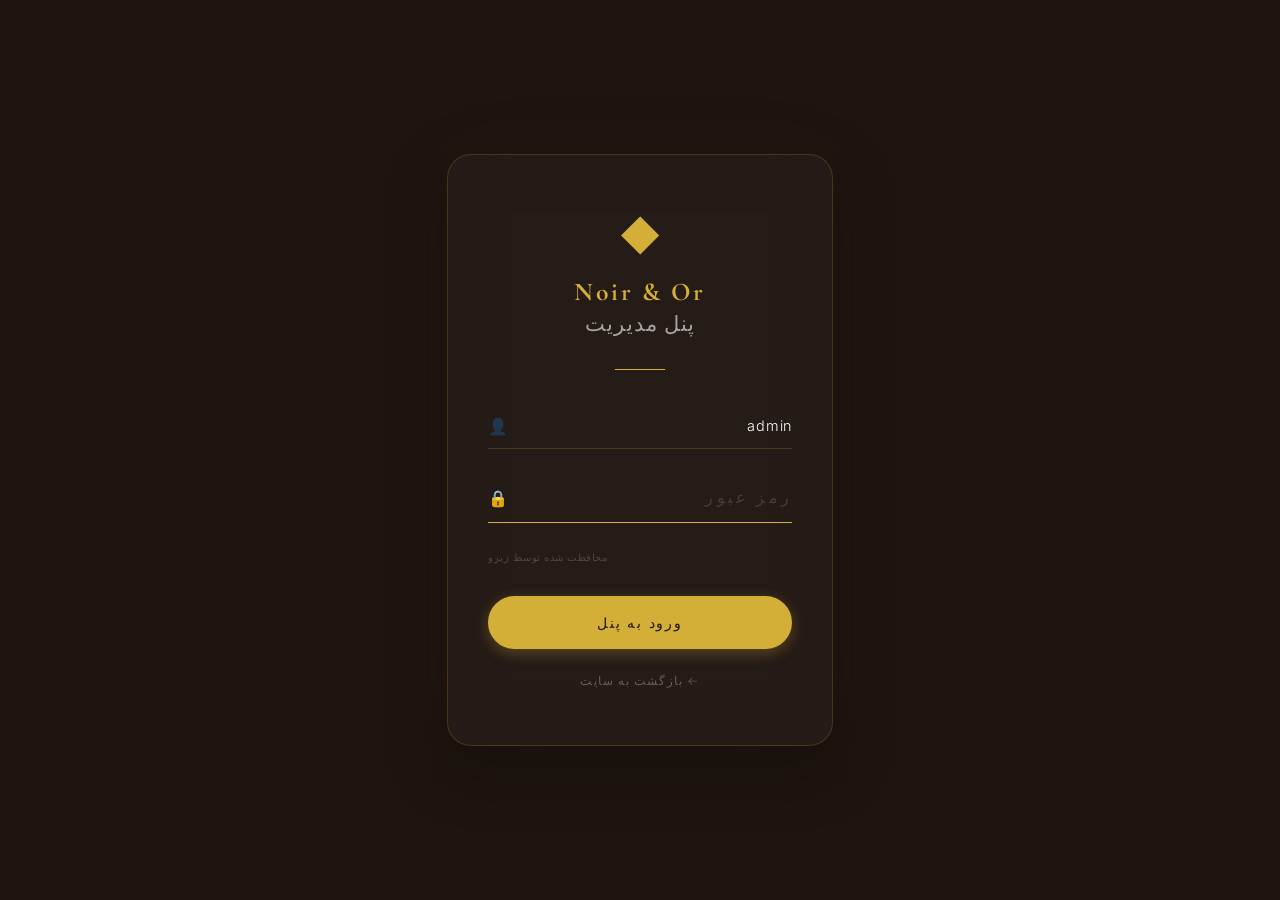
<file: dashboard.html>
<!DOCTYPE html>
<html lang="fa" dir="rtl">
<head>
  <meta charset="UTF-8">
  <meta name="viewport" content="width=device-width, initial-scale=1.0">
  <title>پنل مدیریت — NOIR & OR</title>
  <link rel="preconnect" href="https://fonts.googleapis.com">
  <link rel="preconnect" href="https://fonts.gstatic.com" crossorigin>
  <link href="https://fonts.googleapis.com/css2?family=Cormorant+Garamond:ital,wght@0,400;0,500;0,600;0,700;1,400;1,500;1,600&family=Inter:wght@200;300;400;500;600;700&display=swap" rel="stylesheet">
  <style>
    /* ============ RESET & ROOT ============ */
    *,
    *::before,
    *::after {
      margin: 0;
      padding: 0;
      box-sizing: border-box;
    }

    :root {
      --burgundy: #4A0E17;
      --burgundy-dark: #2C080E;
      --espresso: #1E1410;
      --espresso-light: #2A1F1A;
      --white: #FFFFFF;
      --gold: #D4AF37;
      --gold-dark: #B8941F;
      --gold-light: rgba(212, 175, 55, 0.1);
      --gold-glow: rgba(212, 175, 55, 0.4);
      --serif: 'Cormorant Garamond', 'Playfair Display', Georgia, 'Times New Roman', serif;
      --sans: 'Inter', 'Helvetica Neue', 'Segoe UI', Arial, sans-serif;
      --transition-slow: 0.8s cubic-bezier(0.25, 0.1, 0.25, 1);
      --transition-medium: 0.5s cubic-bezier(0.25, 0.1, 0.25, 1);
      --transition-fast: 0.3s cubic-bezier(0.25, 0.1, 0.25, 1);
      --sidebar-width: 260px;
    }

    html {
      scroll-behavior: smooth;
      font-size: 16px;
      -webkit-font-smoothing: antialiased;
    }

    body {
      font-family: var(--sans);
      font-weight: 300;
      background: #0F0A07;
      color: var(--white);
      display: flex;
      min-height: 100vh;
    }

    /* ============ SIDEBAR ============ */
    .sidebar {
      width: var(--sidebar-width);
      background: rgba(20, 12, 8, 0.95);
      border-left: 1px solid rgba(212, 175, 55, 0.15);
      padding: 2rem 1.5rem;
      position: fixed;
      top: 0;
      right: 0;
      bottom: 0;
      z-index: 100;
      display: flex;
      flex-direction: column;
      overflow-y: auto;
    }

    .sidebar-brand {
      text-align: center;
      margin-bottom: 2.5rem;
      padding-bottom: 1.5rem;
      border-bottom: 1px solid rgba(212, 175, 55, 0.1);
    }

    .sidebar-logo {
      font-family: var(--serif);
      font-size: 1.3rem;
      font-weight: 700;
      color: var(--gold);
      letter-spacing: 0.1em;
    }

    .sidebar-subtitle {
      font-family: var(--sans);
      font-weight: 300;
      font-size: 0.65rem;
      color: rgba(255,255,255,0.3);
      margin-top: 0.3rem;
      letter-spacing: 0.1em;
    }

    .sidebar-nav {
      list-style: none;
      flex: 1;
    }

    .sidebar-nav li {
      margin-bottom: 0.3rem;
    }

    .sidebar-nav a {
      display: flex;
      align-items: center;
      gap: 0.8rem;
      padding: 0.8rem 1rem;
      font-family: var(--sans);
      font-weight: 300;
      font-size: 0.8rem;
      color: rgba(255,255,255,0.5);
      text-decoration: none;
      border-radius: 0.6rem;
      transition: all var(--transition-fast);
      letter-spacing: 0.05em;
    }

    .sidebar-nav a:hover {
      background: rgba(212, 175, 55, 0.05);
      color: var(--gold);
    }

    .sidebar-nav a.active {
      background: rgba(212, 175, 55, 0.08);
      color: var(--gold);
      border: 1px solid rgba(212, 175, 55, 0.2);
    }

    .nav-icon {
      font-size: 1rem;
      width: 24px;
      text-align: center;
    }

    .sidebar-footer {
      padding-top: 1.5rem;
      border-top: 1px solid rgba(212, 175, 55, 0.1);
    }

    .logout-btn {
      display: flex;
      align-items: center;
      justify-content: center;
      gap: 0.5rem;
      width: 100%;
      padding: 0.8rem;
      font-family: var(--sans);
      font-weight: 400;
      font-size: 0.8rem;
      color: #FCA5A5;
      background: rgba(220, 38, 38, 0.1);
      border: 1px solid rgba(220, 38, 38, 0.2);
      border-radius: 0.6rem;
      cursor: pointer;
      text-decoration: none;
      transition: all var(--transition-fast);
      letter-spacing: 0.05em;
    }

    .logout-btn:hover {
      background: rgba(220, 38, 38, 0.2);
      border-color: rgba(220, 38, 38, 0.4);
    }

    /* ============ MAIN CONTENT ============ */
    .main-content {
      flex: 1;
      margin-right: var(--sidebar-width);
      padding: 2rem 3rem;
    }

    /* Top Bar */
    .top-bar {
      display: flex;
      justify-content: space-between;
      align-items: center;
      margin-bottom: 2.5rem;
      flex-wrap: wrap;
      gap: 1rem;
    }

    .page-title {
      font-family: var(--serif);
      font-size: 2rem;
      font-weight: 600;
      color: var(--white);
    }

    .page-breadcrumb {
      font-family: var(--sans);
      font-weight: 300;
      font-size: 0.7rem;
      color: rgba(255,255,255,0.3);
      letter-spacing: 0.1em;
    }

    .page-breadcrumb span {
      color: var(--gold);
    }

    .top-actions {
      display: flex;
      gap: 1rem;
      align-items: center;
    }

    .notification-btn {
      width: 42px;
      height: 42px;
      display: flex;
      align-items: center;
      justify-content: center;
      background: rgba(255,255,255,0.03);
      border: 1px solid rgba(212, 175, 55, 0.15);
      border-radius: 50%;
      cursor: pointer;
      font-size: 1.1rem;
      transition: all var(--transition-fast);
      position: relative;
    }

    .notification-btn:hover {
      border-color: var(--gold);
      background: rgba(212, 175, 55, 0.05);
    }

    .notification-dot {
      position: absolute;
      top: 8px;
      left: 8px;
      width: 8px;
      height: 8px;
      background: #EF4444;
      border-radius: 50%;
      border: 2px solid #0F0A07;
    }

    /* Stats Grid */
    .stats-grid {
      display: grid;
      grid-template-columns: repeat(4, 1fr);
      gap: 1.5rem;
      margin-bottom: 2.5rem;
    }

    .stat-card {
      background: rgba(255,255,255,0.02);
      border: 1px solid rgba(212, 175, 55, 0.1);
      border-radius: 1rem;
      padding: 1.5rem;
      transition: all var(--transition-medium);
    }

    .stat-card:hover {
      border-color: rgba(212, 175, 55, 0.3);
      box-shadow: 0 0 30px rgba(212, 175, 55, 0.05);
      transform: translateY(-2px);
    }

    .stat-header {
      display: flex;
      justify-content: space-between;
      align-items: center;
      margin-bottom: 1rem;
    }

    .stat-icon {
      width: 40px;
      height: 40px;
      display: flex;
      align-items: center;
      justify-content: center;
      background: rgba(212, 175, 55, 0.08);
      border-radius: 0.6rem;
      font-size: 1.2rem;
    }

    .stat-value {
      font-family: var(--serif);
      font-size: 2rem;
      font-weight: 700;
      color: var(--white);
    }

    .stat-label {
      font-family: var(--sans);
      font-weight: 300;
      font-size: 0.7rem;
      color: rgba(255,255,255,0.4);
      letter-spacing: 0.05em;
    }

    /* Content Grid */
    .content-grid {
      display: grid;
      grid-template-columns: 1fr 1fr;
      gap: 1.5rem;
    }

    .content-card {
      background: rgba(255,255,255,0.02);
      border: 1px solid rgba(212, 175, 55, 0.1);
      border-radius: 1rem;
      padding: 1.5rem;
    }

    .content-card.full-width {
      grid-column: 1 / -1;
    }

    .card-title {
      font-family: var(--serif);
      font-size: 1.3rem;
      font-weight: 600;
      color: var(--white);
      margin-bottom: 1.5rem;
      padding-bottom: 1rem;
      border-bottom: 1px solid rgba(212, 175, 55, 0.1);
    }

    /* User Info */
    .user-info-grid {
      display: grid;
      grid-template-columns: auto 1fr;
      gap: 2rem;
      align-items: start;
    }

    .user-avatar {
      width: 100px;
      height: 100px;
      border-radius: 50%;
      border: 2px solid var(--gold);
      object-fit: cover;
    }

    .user-details {
      display: flex;
      flex-direction: column;
      gap: 1rem;
    }

    .detail-row {
      display: flex;
      justify-content: space-between;
      align-items: center;
      padding: 0.7rem 0;
      border-bottom: 1px solid rgba(255,255,255,0.05);
    }

    .detail-label {
      font-family: var(--sans);
      font-weight: 300;
      font-size: 0.75rem;
      color: rgba(255,255,255,0.4);
      letter-spacing: 0.05em;
    }

    .detail-value {
      font-family: var(--sans);
      font-weight: 400;
      font-size: 0.85rem;
      color: var(--white);
    }

    .detail-value.gold {
      color: var(--gold);
    }

    .status-badge {
      display: inline-block;
      padding: 0.3rem 0.8rem;
      border-radius: 50px;
      font-family: var(--sans);
      font-weight: 400;
      font-size: 0.7rem;
      letter-spacing: 0.05em;
    }

    .status-badge.online {
      background: rgba(34, 197, 94, 0.15);
      color: #4ADE80;
      border: 1px solid rgba(34, 197, 94, 0.3);
    }

    /* Recent Activity */
    .activity-list {
      list-style: none;
    }

    .activity-item {
      display: flex;
      gap: 1rem;
      padding: 1rem 0;
      border-bottom: 1px solid rgba(255,255,255,0.03);
    }

    .activity-dot {
      width: 8px;
      height: 8px;
      border-radius: 50%;
      background: var(--gold);
      margin-top: 0.4rem;
      flex-shrink: 0;
    }

    .activity-text {
      font-family: var(--sans);
      font-weight: 300;
      font-size: 0.8rem;
      color: rgba(255,255,255,0.6);
      line-height: 1.6;
    }

    .activity-time {
      font-family: var(--sans);
      font-weight: 300;
      font-size: 0.65rem;
      color: rgba(255,255,255,0.2);
      display: block;
      margin-top: 0.2rem;
    }

    /* Quick Actions */
    .action-buttons {
      display: grid;
      grid-template-columns: 1fr 1fr;
      gap: 0.8rem;
    }

    .action-btn {
      padding: 0.9rem;
      font-family: var(--sans);
      font-weight: 300;
      font-size: 0.75rem;
      color: var(--white);
      background: rgba(255,255,255,0.03);
      border: 1px solid rgba(212, 175, 55, 0.15);
      border-radius: 0.6rem;
      cursor: pointer;
      transition: all var(--transition-fast);
      letter-spacing: 0.05em;
      text-align: center;
    }

    .action-btn:hover {
      border-color: var(--gold);
      background: rgba(212, 175, 55, 0.05);
    }

    .action-btn.primary {
      background: var(--burgundy);
      border-color: var(--burgundy);
    }

    .action-btn.primary:hover {
      background: var(--burgundy-dark);
    }

    /* ============ RESPONSIVE ============ */
    @media (max-width: 1000px) {
      .stats-grid {
        grid-template-columns: 1fr 1fr;
      }
      
      .content-grid {
        grid-template-columns: 1fr;
      }

      .user-info-grid {
        grid-template-columns: 1fr;
        text-align: center;
      }

      .user-avatar {
        margin: 0 auto;
      }
    }

    @media (max-width: 768px) {
      .sidebar {
        width: 100%;
        height: auto;
        position: relative;
        flex-direction: row;
        flex-wrap: wrap;
        padding: 1rem;
        gap: 0.5rem;
        border-left: none;
        border-bottom: 1px solid rgba(212, 175, 55, 0.15);
      }

      .sidebar-nav {
        display: flex;
        flex-wrap: wrap;
        gap: 0.3rem;
      }

      .sidebar-nav a {
        padding: 0.5rem 0.8rem;
        font-size: 0.7rem;
      }

      .main-content {
        margin-right: 0;
        padding: 1.5rem;
      }

      .stats-grid {
        grid-template-columns: 1fr;
      }
    }
  </style>
</head>
<body>

  <!-- ============ SIDEBAR ============ -->
  <aside class="sidebar">
    <div class="sidebar-brand">
      <div class="sidebar-logo">Noir &amp; Or</div>
      <div class="sidebar-subtitle">پنل مدیریت</div>
    </div>

    <ul class="sidebar-nav">
      <li><a href="#" class="active"><span class="nav-icon">📊</span> داشبورد</a></li>
      <li><a href="#"><span class="nav-icon">📦</span> محصولات</a></li>
      <li><a href="#"><span class="nav-icon">👥</span> کاربران</a></li>
      <li><a href="#"><span class="nav-icon">📋</span> سفارش‌ها</a></li>
      <li><a href="#"><span class="nav-icon">⭐</span> VIP</a></li>
      <li><a href="#"><span class="nav-icon">⚙️</span> تنظیمات</a></li>
    </ul>

    <div class="sidebar-footer">
      <a href="logout.php" class="logout-btn">🚪 خروج از پنل</a>
    </div>
  </aside>

  <!-- ============ MAIN CONTENT ============ -->
  <main class="main-content">
    
    <!-- Top Bar -->
    <div class="top-bar">
      <div>
        <h1 class="page-title">داشبورد</h1>
        <p class="page-breadcrumb">خانه / <span>داشبورد</span></p>
      </div>
      <div class="top-actions">
        <button class="notification-btn" title="اعلان‌ها">
          🔔
          <span class="notification-dot"></span>
        </button>
        <button class="notification-btn" title="تنظیمات">⚙️</button>
      </div>
    </div>

    <!-- Stats Grid -->
    <div class="stats-grid">
      <div class="stat-card">
        <div class="stat-header">
          <span class="stat-icon">📦</span>
        </div>
        <div class="stat-value">۱۲۴</div>
        <div class="stat-label">محصولات فعال</div>
      </div>

      <div class="stat-card">
        <div class="stat-header">
          <span class="stat-icon">👥</span>
        </div>
        <div class="stat-value">۸۵۶</div>
        <div class="stat-label">کاربران ثبت‌نام شده</div>
      </div>

      <div class="stat-card">
        <div class="stat-header">
          <span class="stat-icon">📋</span>
        </div>
        <div class="stat-value">۴۲</div>
        <div class="stat-label">سفارش‌های امروز</div>
      </div>

      <div class="stat-card">
        <div class="stat-header">
          <span class="stat-icon">💰</span>
        </div>
        <div class="stat-value">۱۲۸<span style="font-size: 0.9rem; font-weight: 300;">م</span></div>
        <div class="stat-label">فروش این ماه (تومان)</div>
      </div>
    </div>

    <!-- Content Grid -->
    <div class="content-grid">
      
      <!-- User Info Card -->
      <div class="content-card">
        <h3 class="card-title">👤 اطلاعات کاربر لاگین‌کرده</h3>
        <div class="user-info-grid" id="userInfo">
          <img src="https://ui-avatars.com/api/?name=Admin&background=D4AF37&color=1E1410&size=200&bold=true&font-size=0.4" alt="آواتار" class="user-avatar" id="userAvatar">
          <div class="user-details" id="userDetails">
            <div class="detail-row">
              <span class="detail-label">نام کامل</span>
              <span class="detail-value" id="fullName">—</span>
            </div>
            <div class="detail-row">
              <span class="detail-label">نام کاربری</span>
              <span class="detail-value gold" id="username">—</span>
            </div>
            <div class="detail-row">
              <span class="detail-label">ایمیل</span>
              <span class="detail-value" id="email">—</span>
            </div>
            <div class="detail-row">
              <span class="detail-label">شماره تماس</span>
              <span class="detail-value" id="phone">—</span>
            </div>
            <div class="detail-row">
              <span class="detail-label">نقش</span>
              <span class="detail-value gold" id="role">—</span>
            </div>
            <div class="detail-row">
              <span class="detail-label">تاریخ عضویت</span>
              <span class="detail-value" id="memberSince">—</span>
            </div>
            <div class="detail-row">
              <span class="detail-label">آخرین ورود</span>
              <span class="detail-value" id="lastLogin">—</span>
            </div>
            <div class="detail-row">
              <span class="detail-label">وضعیت</span>
              <span class="status-badge online" id="statusBadge">✅ آنلاین</span>
            </div>
          </div>
        </div>
      </div>

      <!-- Recent Activity -->
      <div class="content-card">
        <h3 class="card-title">📝 فعالیت‌های اخیر</h3>
        <ul class="activity-list">
          <li class="activity-item">
            <span class="activity-dot"></span>
            <div>
              <span class="activity-text">ورود موفق به پنل مدیریت</span>
              <span class="activity-time" id="loginTime">همین الان</span>
            </div>
          </li>
          <li class="activity-item">
            <span class="activity-dot"></span>
            <div>
              <span class="activity-text">بروزرسانی محصول "خاویار بلوگا"</span>
              <span class="activity-time">۲ ساعت پیش</span>
            </div>
          </li>
          <li class="activity-item">
            <span class="activity-dot"></span>
            <div>
              <span class="activity-text">ثبت سفارش جدید #۴۸۲۱</span>
              <span class="activity-time">۵ ساعت پیش</span>
            </div>
          </li>
          <li class="activity-item">
            <span class="activity-dot"></span>
            <div>
              <span class="activity-text">عضویت کاربر جدید در باشگاه VIP</span>
              <span class="activity-time">دیروز</span>
            </div>
          </li>
          <li class="activity-item">
            <span class="activity-dot"></span>
            <div>
              <span class="activity-text">بروزرسانی موجودی انبار</span>
              <span class="activity-time">دیروز</span>
            </div>
          </li>
        </ul>
      </div>

      <!-- Quick Actions -->
      <div class="content-card full-width">
        <h3 class="card-title">⚡ دسترسی سریع</h3>
        <div class="action-buttons">
          <button class="action-btn primary">➕ افزودن محصول جدید</button>
          <button class="action-btn">📋 مشاهده سفارش‌ها</button>
          <button class="action-btn">👥 مدیریت کاربران</button>
          <button class="action-btn">📊 گزارش فروش</button>
        </div>
      </div>

    </div>
  </main>

<script>
  // ============ CHECK AUTH ============
  function checkAuth() {
    const isLoggedIn = sessionStorage.getItem('noir_or_logged_in');
    
    if (!isLoggedIn) {
      // Not logged in - redirect to login
      window.location.href = 'login.html';
      return;
    }
    
    // Get user data from sessionStorage
    const userData = JSON.parse(sessionStorage.getItem('noir_or_user'));
    
    if (userData) {
      document.getElementById('fullName').textContent = userData.full_name;
      document.getElementById('username').textContent = userData.username;
      document.getElementById('email').textContent = userData.email;
      document.getElementById('phone').textContent = userData.phone;
      document.getElementById('role').textContent = userData.role;
      document.getElementById('memberSince').textContent = userData.member_since;
      document.getElementById('lastLogin').textContent = userData.last_login;
      document.getElementById('userAvatar').src = userData.avatar;
      document.getElementById('loginTime').textContent = userData.last_login;
    }
  }

  // ============ LOGOUT ============
  function logout() {
    // Clear session storage
    sessionStorage.removeItem('noir_or_logged_in');
    sessionStorage.removeItem('noir_or_user');
    
    // Redirect to login
    window.location.href = 'login.html?logout=1';
  }

  // ============ INIT ============
  document.addEventListener('DOMContentLoaded', () => {
    checkAuth();
  });

  // ============ LOGOUT BUTTON ============
  document.querySelector('.logout-btn').addEventListener('click', function(e) {
    e.preventDefault();
    logout();
  });

  // ============ SIDEBAR NAV ACTIVE STATE ============
  document.querySelectorAll('.sidebar-nav a').forEach(link => {
    link.addEventListener('click', function(e) {
      e.preventDefault();
      document.querySelectorAll('.sidebar-nav a').forEach(l => l.classList.remove('active'));
      this.classList.add('active');
    });
  });

  // ============ ACTION BUTTONS ============
  document.querySelectorAll('.action-btn').forEach(btn => {
    btn.addEventListener('click', function() {
      const originalText = this.textContent;
      this.textContent = '✓ انجام شد';
      this.style.background = 'var(--gold)';
      this.style.color = 'var(--espresso)';
      this.style.borderColor = 'var(--gold)';
      
      setTimeout(() => {
        this.textContent = originalText;
        this.style.background = '';
        this.style.color = '';
        this.style.borderColor = '';
      }, 1500);
    });
  });

  // ============ AUTO LOGOUT AFTER 30 MINUTES ============
  let logoutTimer;
  
  function resetLogoutTimer() {
    clearTimeout(logoutTimer);
    logoutTimer = setTimeout(() => {
      logout();
    }, 30 * 60 * 1000); // 30 minutes
  }
  
  document.addEventListener('mousemove', resetLogoutTimer);
  document.addEventListener('keypress', resetLogoutTimer);
  document.addEventListener('click', resetLogoutTimer);
  resetLogoutTimer();
</script>
</body>
</html>
</file>
